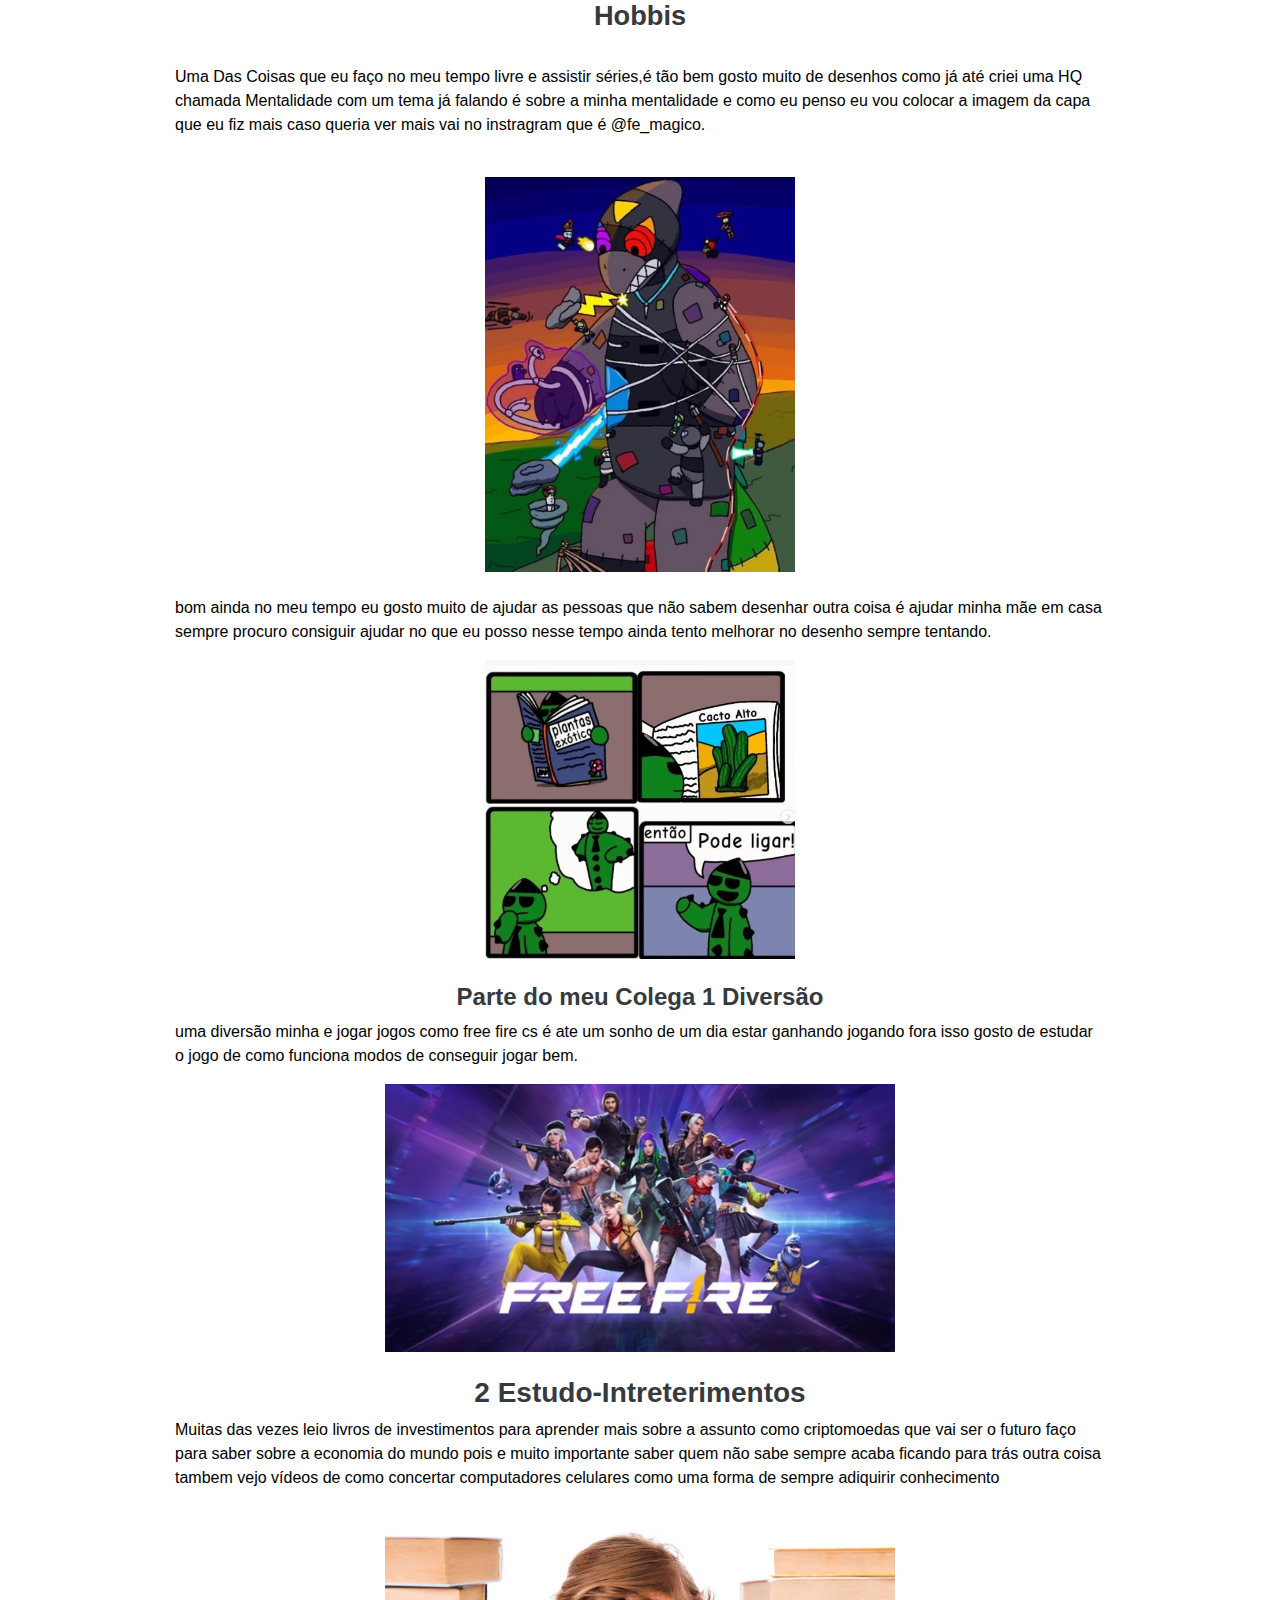
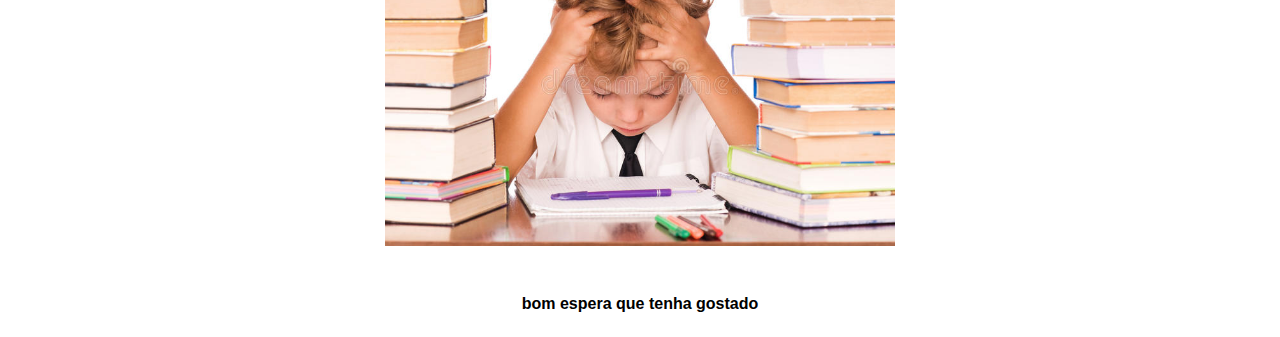
<file: index.html>
<!DOCTYPE html>

<head>
        <meta charset="UTF-8">
        <link rel="stylesheet" href="style.css">
    </head>


	<title>Site Trabalho</title><style id="wpr-usedcss">.quads-ad-label{display:none}.quads-ad-label.quads-ad-label-new{display:block}.wpcf7 .screen-reader-response{position:absolute;overflow:hidden;clip:rect(1px,1px,1px,1px);height:1px;width:1px;margin:0;padding:0;border:0}.wpcf7 form .wpcf7-response-output{margin:2em .5em 1em;padding:.2em 1em;border:2px solid #00a0d2}.wpcf7 form.init .wpcf7-response-output{display:none}.wpcf7 form.sent .wpcf7-response-output{border-color:#46b450}.wpcf7 form.aborted .wpcf7-response-output,.wpcf7 form.failed .wpcf7-response-output{border-color:#dc3232}.wpcf7 form.spam .wpcf7-response-output{border-color:#f56e28}.wpcf7 form.invalid .wpcf7-response-output,.wpcf7 form.unaccepted .wpcf7-response-output{border-color:#ffb900}.wpcf7-not-valid-tip{color:#dc3232;font-size:1em;font-weight:400;display:block}.use-floating-validation-tip .wpcf7-not-valid-tip{position:absolute;top:20%;left:20%;z-index:100;border:1px solid #dc3232;background:#fff;padding:.2em .8em}div.wpcf7 .ajax-loader{visibility:hidden;display:inline-block;background-image:url([data-uri]);width:16px;height:16px;border:none;padding:0;margin:0 0 0 4px;vertical-align:middle}div.wpcf7 .ajax-loader.is-active{visibility:visible}div.wpcf7 div.ajax-error{display:none}div.wpcf7 .placeheld{color:#888}div.wpcf7 .wpcf7-submit:disabled{cursor:not-allowed}.wpcf7 input[type=email],.wpcf7 input[type=tel],.wpcf7 input[type=url]{direction:ltr}:root{--blue:#007bff;--indigo:#6610f2;--purple:#6f42c1;--pink:#e83e8c;--red:#dc3545;--orange:#fd7e14;--yellow:#ffc107;--green:#28a745;--teal:#20c997;--cyan:#17a2b8;--white:#fff;--gray:#6c757d;--gray-dark:#343a40;--primary:#0092df;--secondary:#004366;--success:#28a745;--info:#17a2b8;--warning:#ffc107;--danger:#dc3545;--light:#f1f1f1;--dark:#343a40;--breakpoint-xs:0;--breakpoint-sm:576px;--breakpoint-md:768px;--breakpoint-lg:992px;--breakpoint-xl:1200px;--font-family-sans-serif:-apple-system,BlinkMacSystemFont,"Segoe UI",Roboto,"Helvetica Neue",Arial,"Noto Sans",sans-serif,"Apple Color Emoji","Segoe UI Emoji","Segoe UI Symbol","Noto Color Emoji";--font-family-monospace:SFMono-Regular,Menlo,Monaco,Consolas,"Liberation Mono","Courier New",monospace}*,:after,:before{box-sizing:border-box}html{font-family:sans-serif;line-height:1.15;-webkit-text-size-adjust:100%;-webkit-tap-highlight-color:transparent}figcaption,figure,footer,header,main,nav{display:block}body{--wp--preset--color--black:#000000;--wp--preset--color--cyan-bluish-gray:#abb8c3;--wp--preset--color--white:#ffffff;--wp--preset--color--pale-pink:#f78da7;--wp--preset--color--vivid-red:#cf2e2e;--wp--preset--color--luminous-vivid-orange:#ff6900;--wp--preset--color--luminous-vivid-amber:#fcb900;--wp--preset--color--light-green-cyan:#7bdcb5;--wp--preset--color--vivid-green-cyan:#00d084;--wp--preset--color--pale-cyan-blue:#8ed1fc;--wp--preset--color--vivid-cyan-blue:#0693e3;--wp--preset--color--vivid-purple:#9b51e0;--wp--preset--gradient--vivid-cyan-blue-to-vivid-purple:linear-gradient(135deg,rgba(6, 147, 227, 1) 0%,rgb(155, 81, 224) 100%);--wp--preset--gradient--light-green-cyan-to-vivid-green-cyan:linear-gradient(135deg,rgb(122, 220, 180) 0%,rgb(0, 208, 130) 100%);--wp--preset--gradient--luminous-vivid-amber-to-luminous-vivid-orange:linear-gradient(135deg,rgba(252, 185, 0, 1) 0%,rgba(255, 105, 0, 1) 100%);--wp--preset--gradient--luminous-vivid-orange-to-vivid-red:linear-gradient(135deg,rgba(255, 105, 0, 1) 0%,rgb(207, 46, 46) 100%);--wp--preset--gradient--very-light-gray-to-cyan-bluish-gray:linear-gradient(135deg,rgb(238, 238, 238) 0%,rgb(169, 184, 195) 100%);--wp--preset--gradient--cool-to-warm-spectrum:linear-gradient(135deg,rgb(74, 234, 220) 0%,rgb(151, 120, 209) 20%,rgb(207, 42, 186) 40%,rgb(238, 44, 130) 60%,rgb(251, 105, 98) 80%,rgb(254, 248, 76) 100%);--wp--preset--gradient--blush-light-purple:linear-gradient(135deg,rgb(255, 206, 236) 0%,rgb(152, 150, 240) 100%);--wp--preset--gradient--blush-bordeaux:linear-gradient(135deg,rgb(254, 205, 165) 0%,rgb(254, 45, 45) 50%,rgb(107, 0, 62) 100%);--wp--preset--gradient--luminous-dusk:linear-gradient(135deg,rgb(255, 203, 112) 0%,rgb(199, 81, 192) 50%,rgb(65, 88, 208) 100%);--wp--preset--gradient--pale-ocean:linear-gradient(135deg,rgb(255, 245, 203) 0%,rgb(182, 227, 212) 50%,rgb(51, 167, 181) 100%);--wp--preset--gradient--electric-grass:linear-gradient(135deg,rgb(202, 248, 128) 0%,rgb(113, 206, 126) 100%);--wp--preset--gradient--midnight:linear-gradient(135deg,rgb(2, 3, 129) 0%,rgb(40, 116, 252) 100%);--wp--preset--duotone--dark-grayscale:url('#wp-duotone-dark-grayscale');--wp--preset--duotone--grayscale:url('#wp-duotone-grayscale');--wp--preset--duotone--purple-yellow:url('#wp-duotone-purple-yellow');--wp--preset--duotone--blue-red:url('#wp-duotone-blue-red');--wp--preset--duotone--midnight:url('#wp-duotone-midnight');--wp--preset--duotone--magenta-yellow:url('#wp-duotone-magenta-yellow');--wp--preset--duotone--purple-green:url('#wp-duotone-purple-green');--wp--preset--duotone--blue-orange:url('#wp-duotone-blue-orange');--wp--preset--font-size--small:13px;--wp--preset--font-size--medium:20px;--wp--preset--font-size--large:36px;--wp--preset--font-size--x-large:42px;margin:0;font-family:Font1,Arial,sans-serif;font-size:1rem;font-weight:400;line-height:1.5;color:#000;text-align:left;background-color:#fff}[tabindex="-1"]:focus:not(:focus-visible){outline:0!important}h1,h2,h3{margin-top:0}p{margin-top:0;margin-bottom:1rem}ul{margin-bottom:1rem;margin-top:0}ul ul{margin-bottom:0}a{color:#0092df;background-color:transparent}a,a:hover{text-decoration:none}a:hover{color:#006093}a:not([href]),a:not([href]):hover{color:inherit;text-decoration:none}code{font-family:SFMono-Regular,Menlo,Monaco,Consolas,Liberation Mono,Courier New,monospace}figure{margin:0 0 1rem}img{border-style:none;height:auto}img,svg{vertical-align:middle}svg{overflow:hidden}table{border-collapse:collapse}caption{padding-top:.75rem;padding-bottom:.75rem;color:#6c757d;text-align:left;caption-side:bottom}label{display:inline-block;margin-bottom:.5rem}button{border-radius:0}button:focus{outline:dotted 1px;outline:-webkit-focus-ring-color auto 5px}button,input,optgroup,select,textarea{margin:0;font-family:inherit;font-size:inherit;line-height:inherit}button,input{overflow:visible}button,select{text-transform:none}select{word-wrap:normal}[type=button],[type=submit],button{-webkit-appearance:button}[type=button]:not(:disabled),[type=submit]:not(:disabled),button:not(:disabled){cursor:pointer}[type=button]::-moz-focus-inner,[type=submit]::-moz-focus-inner,button::-moz-focus-inner{padding:0;border-style:none}input[type=checkbox],input[type=radio]{box-sizing:border-box;padding:0}input[type=date]{-webkit-appearance:listbox}textarea{overflow:auto;resize:vertical}fieldset{min-width:0;padding:0;margin:0;border:0}legend{display:block;width:100%;max-width:100%;padding:0;margin-bottom:.5rem;font-size:1.5rem;line-height:inherit;color:inherit;white-space:normal}progress{vertical-align:baseline}[type=number]::-webkit-inner-spin-button,[type=number]::-webkit-outer-spin-button{height:auto}[type=search]{outline-offset:-2px;-webkit-appearance:none}[type=search]::-webkit-search-decoration{-webkit-appearance:none}::-webkit-file-upload-button{font:inherit;-webkit-appearance:button}template{display:none}[hidden]{display:none!important}.h1,.h3,h1,h2,h3{margin-bottom:.5rem;font-weight:700;line-height:1.2;color:#343a40}.h1,h1{font-size:1.7rem}h2{font-size:1.5rem}.h3,h3{font-size:1.75rem}.lead{font-size:1.25rem;font-weight:300}.small,small{font-size:.8rem;font-weight:400}.mark,mark{padding:.2em;background-color:#fcf8e3}.figure{display:inline-block}code{font-size:87.5%;color:#e83e8c;word-wrap:break-word}a>code{color:inherit}.container{width:100%;padding-right:15px;padding-left:15px;margin-right:auto;margin-left:auto}@media (min-width:576px){.container{max-width:540px}}@media (min-width:768px){.container{max-width:720px}}@media (min-width:992px){.container{max-width:960px}}@media (min-width:1200px){.
<style type="text/css"></style>
</script>

</header>

<div class='clearfix container'>
<div class="pt-4">
    <div class="before-content">
		        <div class="title-wrapper">
            <h1><center>Hobbis</center></h1>
        </div>
</script>
    <div class="mt-4 content-wrapper-wrapper">
        <div class="content-wrapper">
            <div class="clearfix content mb-0-last">
</div>
<br>
<p>Uma Das Coisas que eu faço no meu tempo livre e assistir séries,é tão bem gosto muito de desenhos como já até criei uma HQ chamada Mentalidade com um tema já falando é sobre a minha mentalidade e como eu penso eu vou colocar a imagem da capa que eu fiz mais caso queria ver mais vai no instragram que é @fe_magico.</p>
<br>
<div>
<div class="imagemgif2">
    <div class="container-a" align="center">
<img src="foto1.jpg" class="imagemgif2" alt="Image" alt="Image" height="310" width="310">
</div>
<br>
<p>bom ainda no meu tempo eu gosto muito de ajudar as pessoas que não sabem desenhar outra coisa é ajudar minha mãe em casa sempre procuro consiguir ajudar no que eu posso nesse tempo ainda tento melhorar no desenho sempre tentando.</p>
<div>
<div class="imagemgif2">
    <div class="container-a" align="center">
<img src="Screenshot_13.jpg" class="imagemgif2" alt="Image" alt="Image" height="310" width="310">
</div>
</picture>
</noscript><figcaption id="caption-attachment-91934" class="wp-caption-text"></figcaption></figure>
</div>
</picture>
</noscript><figcaption id="caption-attachment-91934" class="wp-caption-text"></figcaption></figure>
<br>
<h2><center>Parte do meu Colega 1 Diversão</center></h2>
<p>uma diversão minha e jogar jogos como free fire cs é ate um sonho de um dia estar ganhando jogando fora isso gosto de estudar o jogo de como funciona modos de conseguir jogar bem.</p>
<div class="imagemgif2">
    <div class="container-a" align="center">
<img src="free-fire.jpg" class="free-fire.jpg" alt="Image" alt="Image" height="610" width="510">
</div>
<div>
    <br>
    <h3><center>2 Estudo-Intreterimentos</center></h3>
    <p>Muitas das vezes leio livros de investimentos para aprender mais sobre a assunto como criptomoedas que vai ser o futuro faço para saber sobre a economia do mundo pois e muito importante saber quem não sabe sempre acaba ficando para trás outra coisa tambem vejo vídeos de como concertar computadores celulares como uma forma de sempre adiquirir conhecimento</p>
    <div class="imagemgif2">
    <div class="container-a" align="center">
<img src="estudo-do-menino-15821524.jpg" class="free-fire.jpg" alt="Image" alt="Image" height="610" width="510">
</div>
<div>
    <br>
    <h4><center>bom espera que tenha gostado</center></h4>
</html>
</file>
<file: style.css>
body {
	
}

}

.imagemgif {
}

}

.imagemgif2 {
}
}

.imagemgif3 {
}
}

.imagemgif4 {
}
</file>
